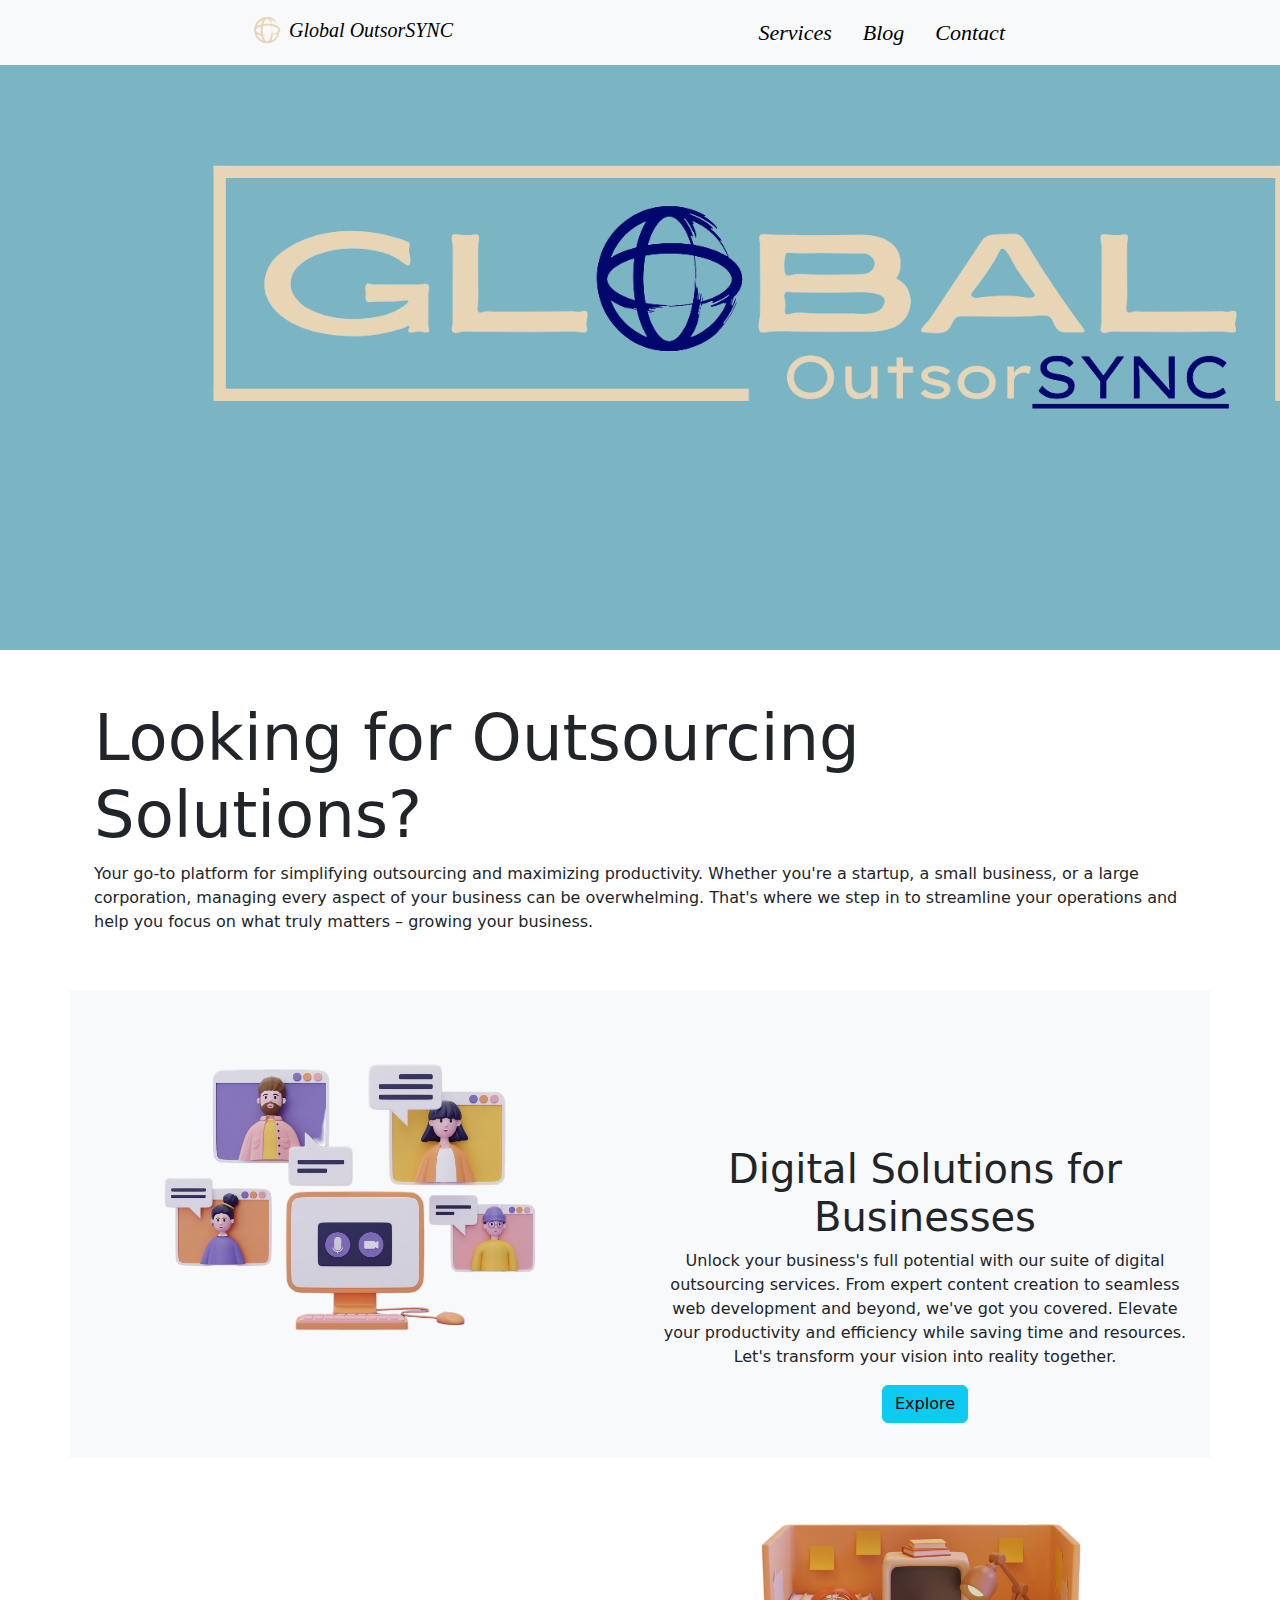
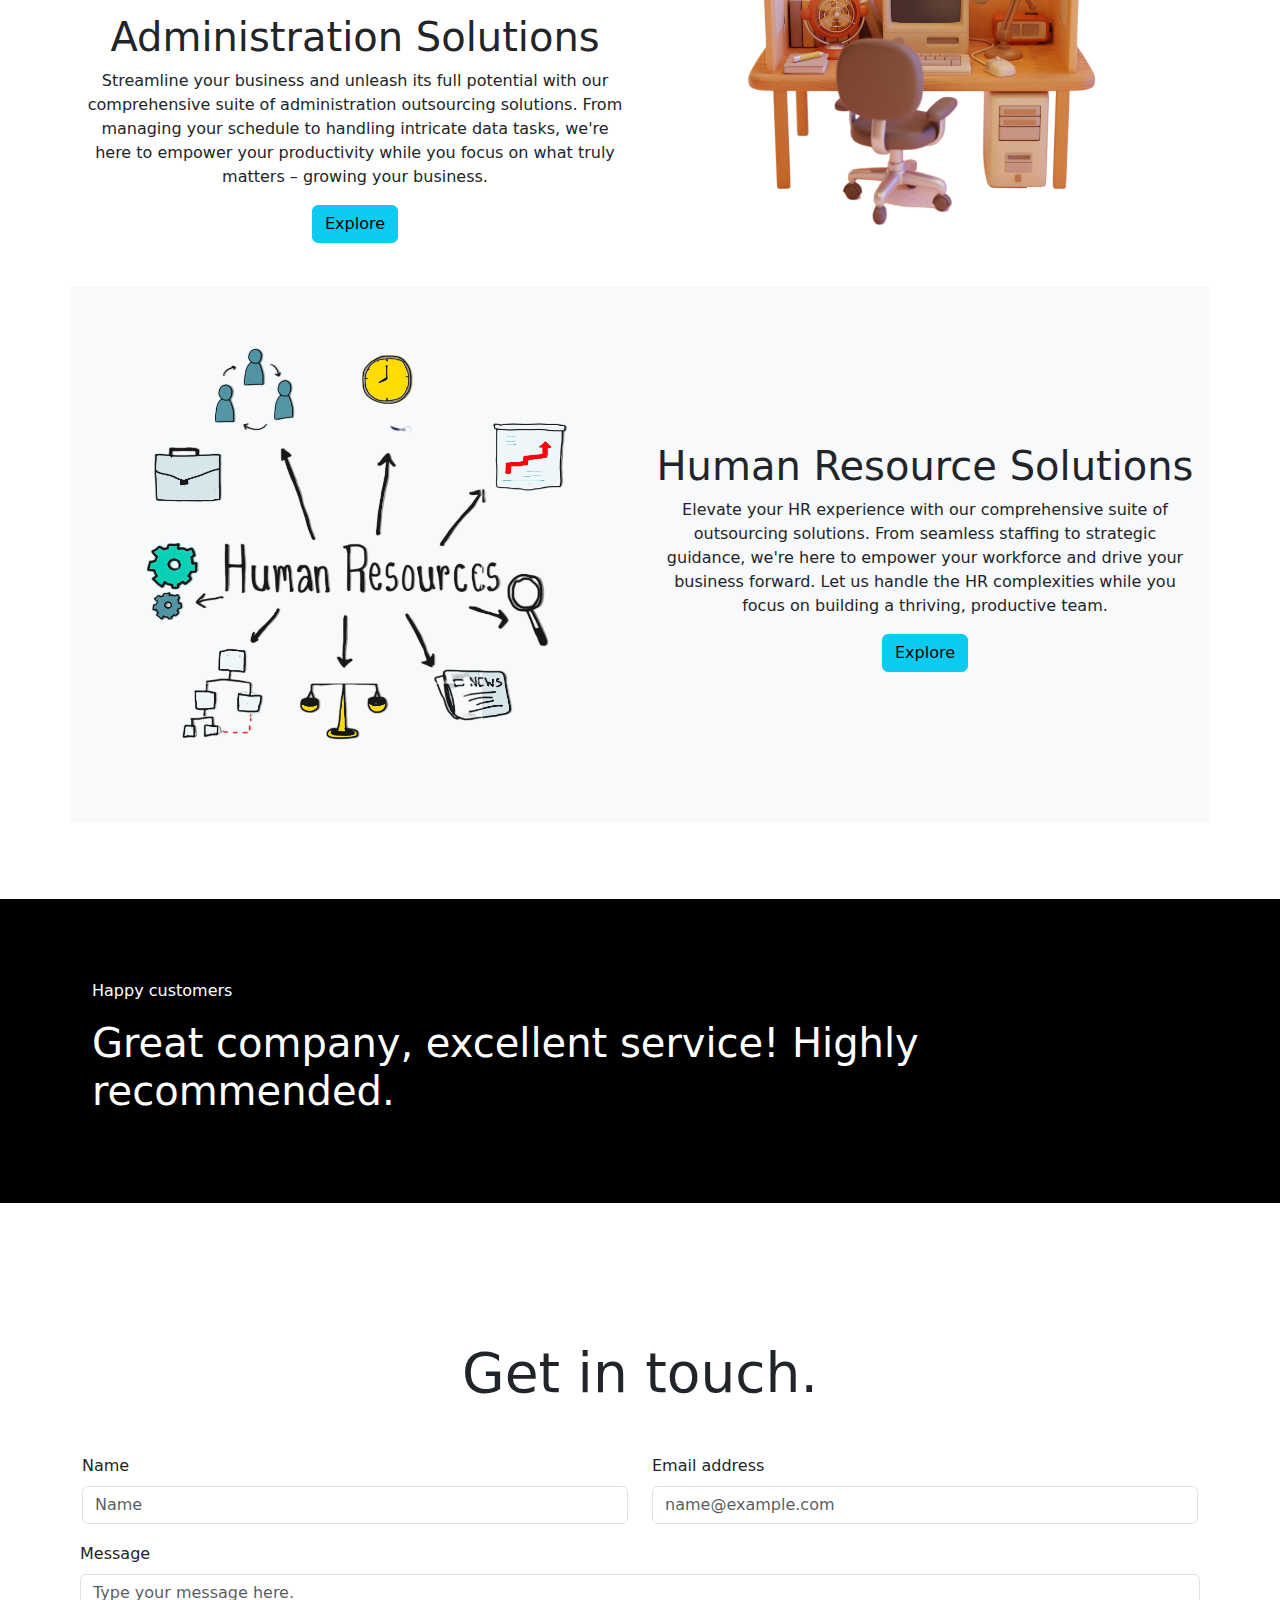
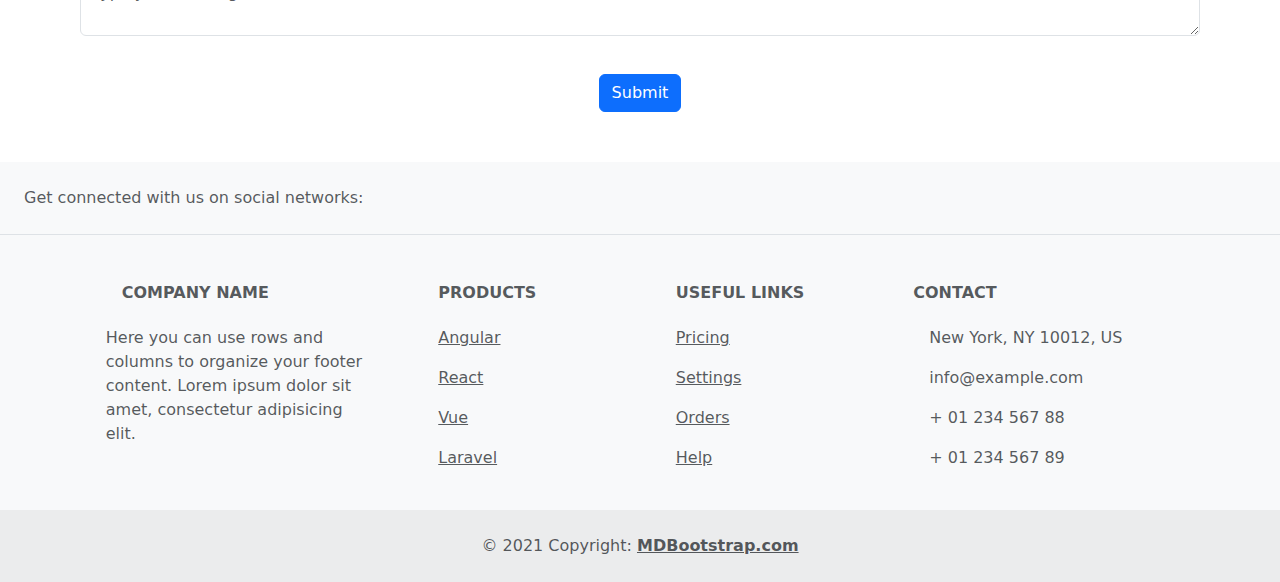
<file: index.html>
<!doctype html>
<html lang="en">

<head>
  <meta charset="utf-8">
  <meta name="viewport" content="width=device-width, initial-scale=1">
  <title>Global OutsorSYNC</title>
  <link rel="icon" type="image/x-icon" href="./Logo/digital_solution.png">
  <link href="https://cdn.jsdelivr.net/npm/bootstrap@5.3.3/dist/css/bootstrap.min.css" rel="stylesheet"
    integrity="sha384-QWTKZyjpPEjISv5WaRU9OFeRpok6YctnYmDr5pNlyT2bRjXh0JMhjY6hW+ALEwIH" crossorigin="anonymous">
  <link rel="stylesheet" href="./css/style.css">
</head>

<body>


  <!-- homepage -->
  <div class="sticky-top">
    <!-- nav starts -->
    <nav class="navbar navbar-expand-lg bg-light">
      <div class="container-fluid">
        <div class="left-content">
          <img class="nav-logo" src="./Logo/nav_bar_icon.png" alt="Bootstrap" width="30" height="30" href="#">
          <a class="navbar-brand" href="#">Global OutsorSYNC</a>
          <button class="navbar-toggler" type="button" data-bs-toggle="collapse"
            data-bs-target="#navbarSupportedContent" aria-controls="navbarSupportedContent" aria-expanded="false"
            aria-label="Toggle navigation">
            <span class="navbar-toggler-icon"></span>
          </button>
        </div>
        <div class="collapse navbar-collapse" id="navbarSupportedContent">
          <ul class="navbar-nav ms-auto mb-2 mb-lg-0">
            <li class="nav-item">
              <a class="nav-link active" aria-current="page" href="./services.html">
                <p class="hp1"> Services </p>
              </a>
            </li>
            <li class="nav-item">
              <a class="nav-link active" aria-current="page" href="#">
                <p class="hp1"> Blog </p>
              </a>
            </li>
            <li class="nav-item">
              <a class="nav-link active" aria-current="page" href="#">
                <p class="hp1"> Contact </p>
              </a>
            </li>
          </ul>
        </div>
      </div>
    </nav>
  </div>
  <!-- nav ends  -->


  <div class="main_hp_90">
    <div class="container">
      <div class="container sec3">
        <div class="row">
          <div class="col-sm-6 mb-3 mb-sm-0">
            <div>
              <div class="card-body-intro">
                <!-- <img src="./Logo/nav_bar_logo.png" alt="brand" class="img_head"> -->
              </div>
            </div>
          </div>
        </div>
      </div>
    </div>
  </div>














  <!-- section 2 -->
  <div class="container px-4 sec2">
    <div class="row">
      <div>
        <div class="card-body">
          <h1 class="display-3 sec_h2">Looking for Outsourcing Solutions?</h1>
          <p> Your go-to platform for simplifying outsourcing and maximizing productivity.
            Whether you're a startup, a small business, or a large corporation, managing every aspect of your
            business can be overwhelming. That's where we step in to streamline your operations and help you focus
            on what truly matters – growing your business.</p>
        </div>
      </div>
    </div>
  </div>









  <!-- section 2.5 -->



<!-- 

  <div class="expl_sec2_5">
    <center>
      <button type="button" onclick="window.location.href='./companyservices.html'" class="btn btn-info">Explore</button>
    </center>
  </div> -->











  <!-- section 3 -->
  <!--div class="container sec3 rsec3">
  <div class="row">
    <div class="col-sm-6 mb-3 mb-sm-0">
      <div class="card">
        <div class="card-body">
          <h5 class="card-title">Regular maintenance of the server.</h5>
          <p class="card-text">Regular server maintenance is essential for ensuring optimal performance, security, and
            reliability. </p>
          <a href="#" class="btn btn-info sec3-btn">Go somewhere</a>
        </div>
      </div>
    </div>
    <div class="col-sm-6">
      <div class="card">
        <div class="card-body">
          <h5 class="card-title">Cloud based servies.</h5>
          <p class="card-text">Our cloud-based services offer scalable, flexible solutions tailored to your business
            needs.</p>
          <a href="#" class="btn btn-info sec3-btn">Go somewhere</a>
        </div>
      </div>
    </div>
  </div>
</div -->



  <!-- section 4 - Digital Solutions Cont Left-->
  <div class="container sec4 bg-light">
    <div class="row">
      <div class="col-sm-6 mb-3 mb-sm-0">
        <div>
          <div class="card-body">
            <div class="p-3">
              <img src="./Logo/digital_solution.png" class="img-fluid" alt="...">
            </div>
          </div>
        </div>
      </div>
      <div class="col-sm-6 ">
        <div>
          <div class="card-body">
            <div class="para_s4">
              <p class="h1">Digital Solutions for Businesses</p>
              <p>Unlock your business's full potential with our suite of digital outsourcing services.
                From expert content creation to seamless web development and beyond, we've got
                you covered. Elevate your productivity and efficiency while saving time and resources.
                Let's transform your vision into reality together.</p>
              <div class="b4">
                <a href="#" class="btn btn-info">Explore</a>
              </div>
            </div>
          </div>
        </div>
      </div>
    </div>
  </div>



  <!-- section 4 - Admin Solutions Cont Right -->
  <div class="container sec41">
    <div class="row">
      <div class="col-sm-6 mb-3 mb-sm-0">
        <div>
          <div class="card-body">
            <div class="para_s41">
              <p class="h1">Administration Solutions</p>
              <p>Streamline your business and unleash its full potential with our comprehensive suite
                of administration outsourcing solutions. From managing your schedule to handling intricate
                data tasks, we're here to empower your productivity while you focus on what truly
                matters – growing your business.</p>
              <div class="b41">
                <a href="#" class="btn btn-info">Explore</a>
              </div>
            </div>
          </div>
        </div>
      </div>
      <div class="col-sm-6 ">
        <div>
          <div class="card-body">
            <div class="p-3">
              <img src="./Logo/admin.png" class="img-fluid" alt="...">
            </div>
          </div>
        </div>
      </div>
    </div>
  </div>


  <!-- section 4 - HR Solutions Cont Left-->
  <div class="container sec4 bg-light">
    <div class="row">
      <div class="col-sm-6 mb-3 mb-sm-0">
        <div>
          <div class="card-body">
            <div class="p-3">
              <img src="./Logo/HR.png" class="img-fluid" alt="..." height="auto" width="auto">
            </div>
          </div>
        </div>
      </div>
      <div class="col-sm-6 ">
        <div>
          <div class="card-body">
            <div class="para_s4">
              <p class="h1">Human Resource Solutions</p>
              <p>Elevate your HR experience with our comprehensive suite of outsourcing
                solutions. From seamless staffing to strategic guidance, we're here to empower
                your workforce and drive your business forward. Let us handle the HR complexities
                while you focus on building a thriving, productive team.</p>
              <div class="b4">
                <a href="#" class="btn btn-info">Explore</a>
              </div>
            </div>
          </div>
        </div>
      </div>
    </div>
  </div>






  <!-- section 5  code is avaiable in backup.html-->











  <!-- section 6 -->
  <div class="sec6">
    <div class="container">
      <p class="p6">Happy customers</p>
      <p class="h1">Great company, excellent service! Highly recommended.</p>
    </div>
  </div>








  <!-- section 7 available in backup -->







  <!-- section 8 -->
  <!-- get in touch -->

  <div class=" overflow-hidden sec8">
    <center class="gt_8">
      <p class="h3">Get in touch.</p>
    </center>

    <div class="container col-sm-6" style="padding-top: 10px; padding-bottom: 10px;">
      <div id="liveAlertPlaceholder"></div>
    </div>


    <form id="form" method="POST">
      <div class="container">
        <div class="row">
          <div class="col-sm-6 mb-3 mb-sm-0">
            <div>
              <div class="card-body">
                <label for="exampleFormControlInput1" class="form-label">Name</label>
                <input type="text" class="form-control" id="name" name="name" placeholder="Name">
              </div>
            </div>
          </div>
          <div class="col-sm-6">
            <div>
              <div class="card-body">
                <label for="exampleFormControlInput1" class="form-label">Email address</label>
                <input type="email" class="form-control" id="mail" name="email" placeholder="name@example.com">
              </div>
            </div>
          </div>
        </div>
      </div>


      <div class="container message">
        <label for="exampleFormControlInput1" class="form-label">Message</label>
        <textarea class="form-control" aria-label="With textarea" name="message" placeholder="Type your message here."
          id="msg"></textarea>
      </div>

      <center class="bs8">
        <button type="submit" class="btn btn-primary" id="submit-button" onclick="submitForm()">Submit</button>
      </center>
  </div>
  </form>







  <!-- footer -->
  <!-- Footer -->
  <footer class="text-center text-lg-start bg-body-tertiary text-muted">
    <!-- Section: Social media -->
    <section class="d-flex justify-content-center justify-content-lg-between p-4 border-bottom">
      <!-- Left -->
      <div class="me-5 d-none d-lg-block">
        <span>Get connected with us on social networks:</span>
      </div>
      <!-- Left -->

      <!-- Right -->
      <div>
        <a href="" class="me-4 text-reset">
          <i class="fab fa-facebook-f"></i>
        </a>
        <a href="" class="me-4 text-reset">
          <i class="fab fa-twitter"></i>
        </a>
        <a href="" class="me-4 text-reset">
          <i class="fab fa-google"></i>
        </a>
        <a href="" class="me-4 text-reset">
          <i class="fab fa-instagram"></i>
        </a>
        <a href="" class="me-4 text-reset">
          <i class="fab fa-linkedin"></i>
        </a>
        <a href="" class="me-4 text-reset">
          <i class="fab fa-github"></i>
        </a>
      </div>
      <!-- Right -->
    </section>
    <!-- Section: Social media -->

    <!-- Section: Links  -->
    <section class="">
      <div class="container text-center text-md-start mt-5">
        <!-- Grid row -->
        <div class="row mt-3">
          <!-- Grid column -->
          <div class="col-md-3 col-lg-4 col-xl-3 mx-auto mb-4">
            <!-- Content -->
            <h6 class="text-uppercase fw-bold mb-4">
              <i class="fas fa-gem me-3"></i>Company name
            </h6>
            <p>
              Here you can use rows and columns to organize your footer content. Lorem ipsum
              dolor sit amet, consectetur adipisicing elit.
            </p>
          </div>
          <!-- Grid column -->

          <!-- Grid column -->
          <div class="col-md-2 col-lg-2 col-xl-2 mx-auto mb-4">
            <!-- Links -->
            <h6 class="text-uppercase fw-bold mb-4">
              Products
            </h6>
            <p>
              <a href="#!" class="text-reset">Angular</a>
            </p>
            <p>
              <a href="#!" class="text-reset">React</a>
            </p>
            <p>
              <a href="#!" class="text-reset">Vue</a>
            </p>
            <p>
              <a href="#!" class="text-reset">Laravel</a>
            </p>
          </div>
          <!-- Grid column -->

          <!-- Grid column -->
          <div class="col-md-3 col-lg-2 col-xl-2 mx-auto mb-4">
            <!-- Links -->
            <h6 class="text-uppercase fw-bold mb-4">
              Useful links
            </h6>
            <p>
              <a href="#!" class="text-reset">Pricing</a>
            </p>
            <p>
              <a href="#!" class="text-reset">Settings</a>
            </p>
            <p>
              <a href="#!" class="text-reset">Orders</a>
            </p>
            <p>
              <a href="#!" class="text-reset">Help</a>
            </p>
          </div>
          <!-- Grid column -->

          <!-- Grid column -->
          <div class="col-md-4 col-lg-3 col-xl-3 mx-auto mb-md-0 mb-4">
            <!-- Links -->
            <h6 class="text-uppercase fw-bold mb-4">Contact</h6>
            <p><i class="fas fa-home me-3"></i> New York, NY 10012, US</p>
            <p>
              <i class="fas fa-envelope me-3"></i>
              info@example.com
            </p>
            <p><i class="fas fa-phone me-3"></i> + 01 234 567 88</p>
            <p><i class="fas fa-print me-3"></i> + 01 234 567 89</p>
          </div>
          <!-- Grid column -->
        </div>
        <!-- Grid row -->
      </div>
    </section>
    <!-- Section: Links  -->

    <!-- Images
    <a href="https://www.freepik.com/free-photo/retro-computer-desk-arrangement_39353325.htm#fromView=search&page=1&position=2&uuid=7155a934-ab0e-440d-9307-993a0ef96915">Image by freepik</a>
    <a href="https://www.freepik.com/free-photo/3d-rendering-people-avatars-zoom-call_30118497.htm#fromView=search&page=1&position=18&uuid=223efc90-497f-4512-94bd-80ae01746c7b">Image by pikisuperstar on Freepik</a>
    <a href="https://www.freepik.com/free-photo/human-resources-symbols-concrete-background_17057532.htm#fromView=search&page=2&position=2&uuid=76c627cf-ae63-44be-b008-3bd9b72143d7">Image by rawpixel.com on Freepik</a>
  
  
  
  
  
  
  
  
  -->

    <!-- Copyright -->
    <div class="text-center p-4" style="background-color: rgba(0, 0, 0, 0.05);">
      © 2021 Copyright:
      <a class="text-reset fw-bold" href="https://mdbootstrap.com/">MDBootstrap.com</a>
    </div>
    <!-- Copyright -->
  </footer>
  <!-- Footer -->



  <script src="https://cdn.jsdelivr.net/npm/bootstrap@5.3.3/dist/js/bootstrap.bundle.min.js"
    integrity="sha384-YvpcrYf0tY3lHB60NNkmXc5s9fDVZLESaAA55NDzOxhy9GkcIdslK1eN7N6jIeHz"
    crossorigin="anonymous"></script>








  <!-- script part will come here. -->

  <script>
    document.getElementById("form").addEventListener("submit", function (e) {
      console.log("entered in script");
      e.preventDefault(); // Prevent the default form submission

      // Collect the form data
      var formData = new FormData(this);
      var keyValuePairs = [];
      for (var pair of formData.entries()) {
        keyValuePairs.push(pair[0] + "=" + pair[1]);
      }

      var formDataString = keyValuePairs.join("&");

      console.log(keyValuePairs);

      // Send a POST request to your Google Apps Script
      fetch(
        "https://script.google.com/macros/s/AKfycbz3OHf3pc3aytPWy-HxFsMCza_LuXbh8O7U7EWZc48nR8HSW6z2ZWeRdXJBZfXDyTKqeg/exec",
        {
          redirect: "follow",
          method: "POST",
          body: formDataString,
          headers: {
            "Content-Type": "text/plain;charset=utf-8",
          },
        }
      )
        .then(function (response) {
          // Check if the request was successful
          if (response) {
            return response; // Assuming your script returns JSON response
          } else {
            throw new Error("Failed to submit the form.");
          }
        })
        .then(function (data) {
          // Display a success message

          setTimeout(function () {
            document.getElementById("message").textContent = "";
            document.getElementById("message").style.display = "none";
          }, 2600);
        })
        .catch(function (error) {
          // Handle errors, you can display an error message here
          console.error(error);
          document.getElementById("message").textContent =
            "An error occurred while submitting the form.";
          document.getElementById("message").style.display = "block";
        });
    });





    const alertPlaceholder = document.getElementById('liveAlertPlaceholder')
    const appendAlert = (message, type) => {
      const wrapper = document.createElement('div')
      wrapper.innerHTML = [
        `<div class="alert alert-${type} alert-dismissible" role="alert">`,
        `   <div>${message}</div>`,
        '   <button type="button" class="btn-close" data-bs-dismiss="alert" aria-label="Close"></button>',
        '</div>'
      ].join('')

      alertPlaceholder.append(wrapper)
    }

    const alertTrigger = document.getElementById('submit-button')
    if (alertTrigger) {
      alertTrigger.addEventListener('click', () => {
        appendAlert('Your message sent succesfully!', 'success')
      })
    }
  </script>








</body>

</html>
</file>
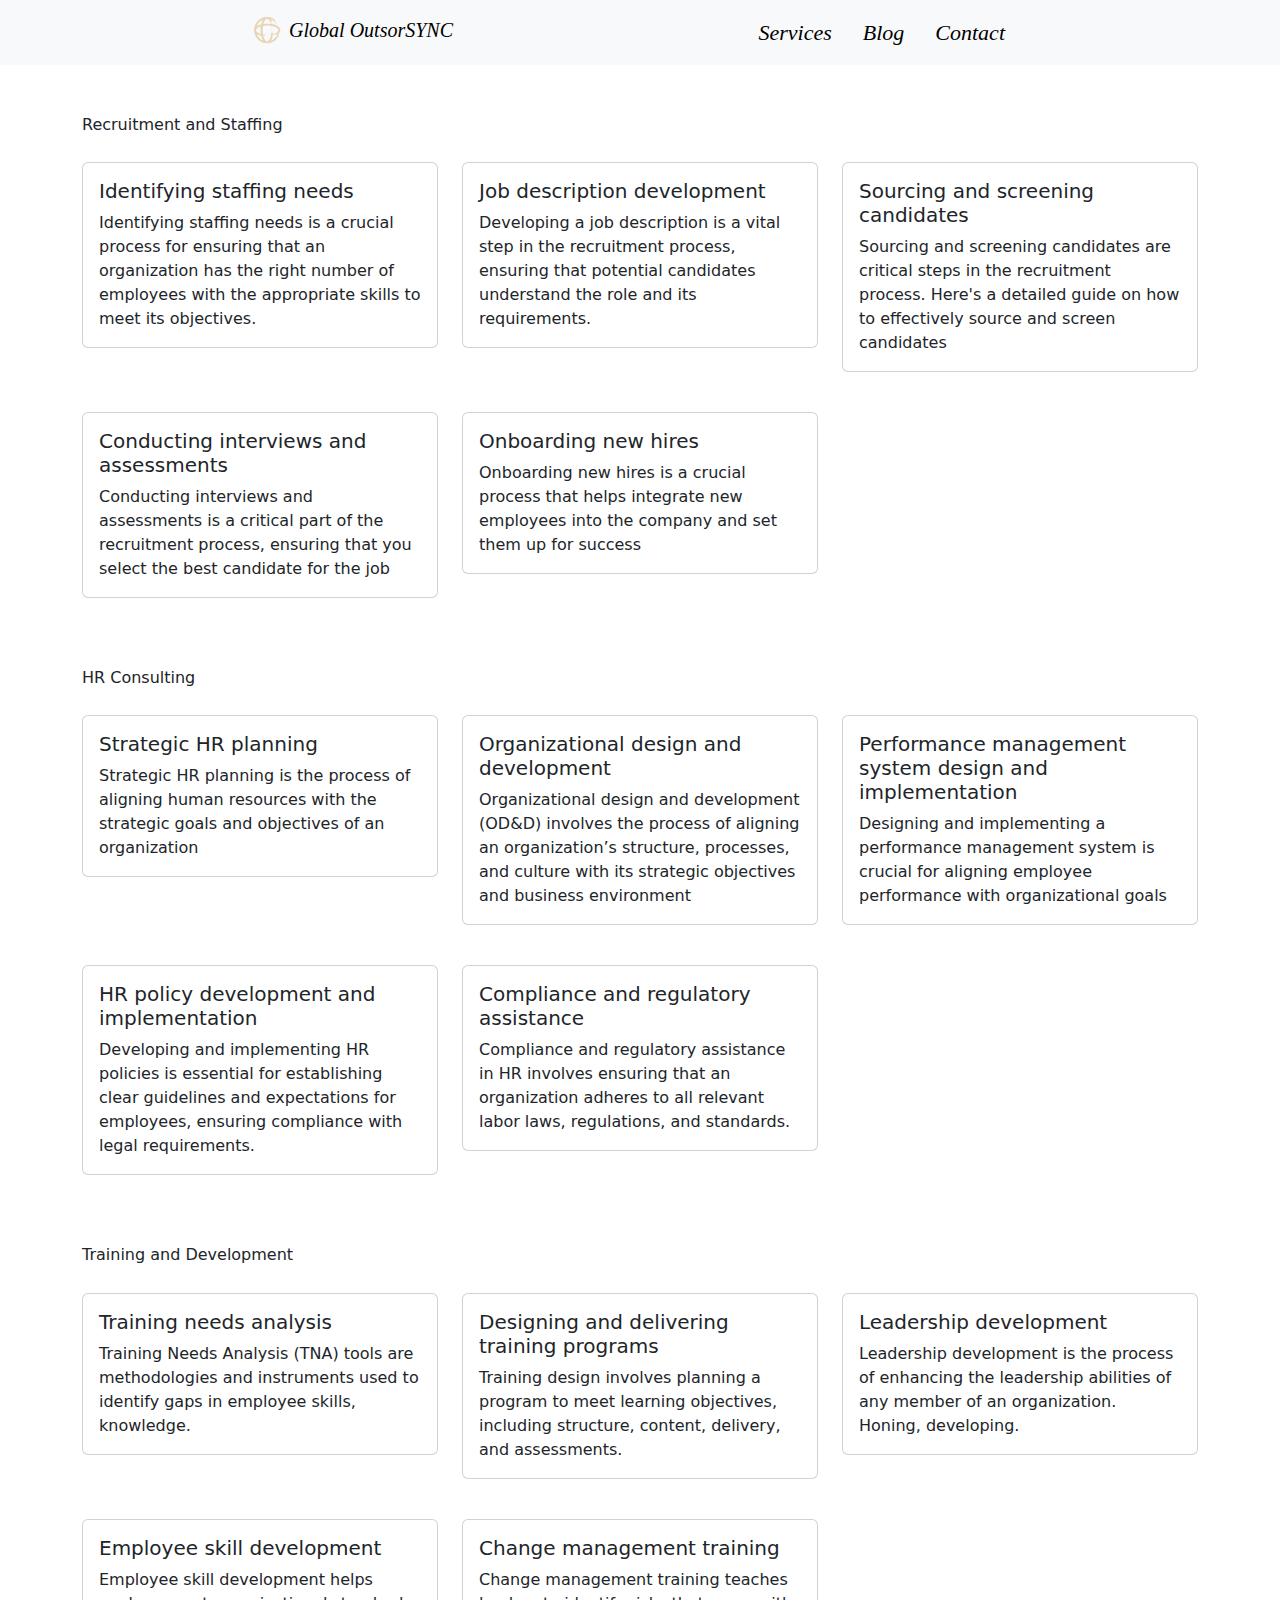
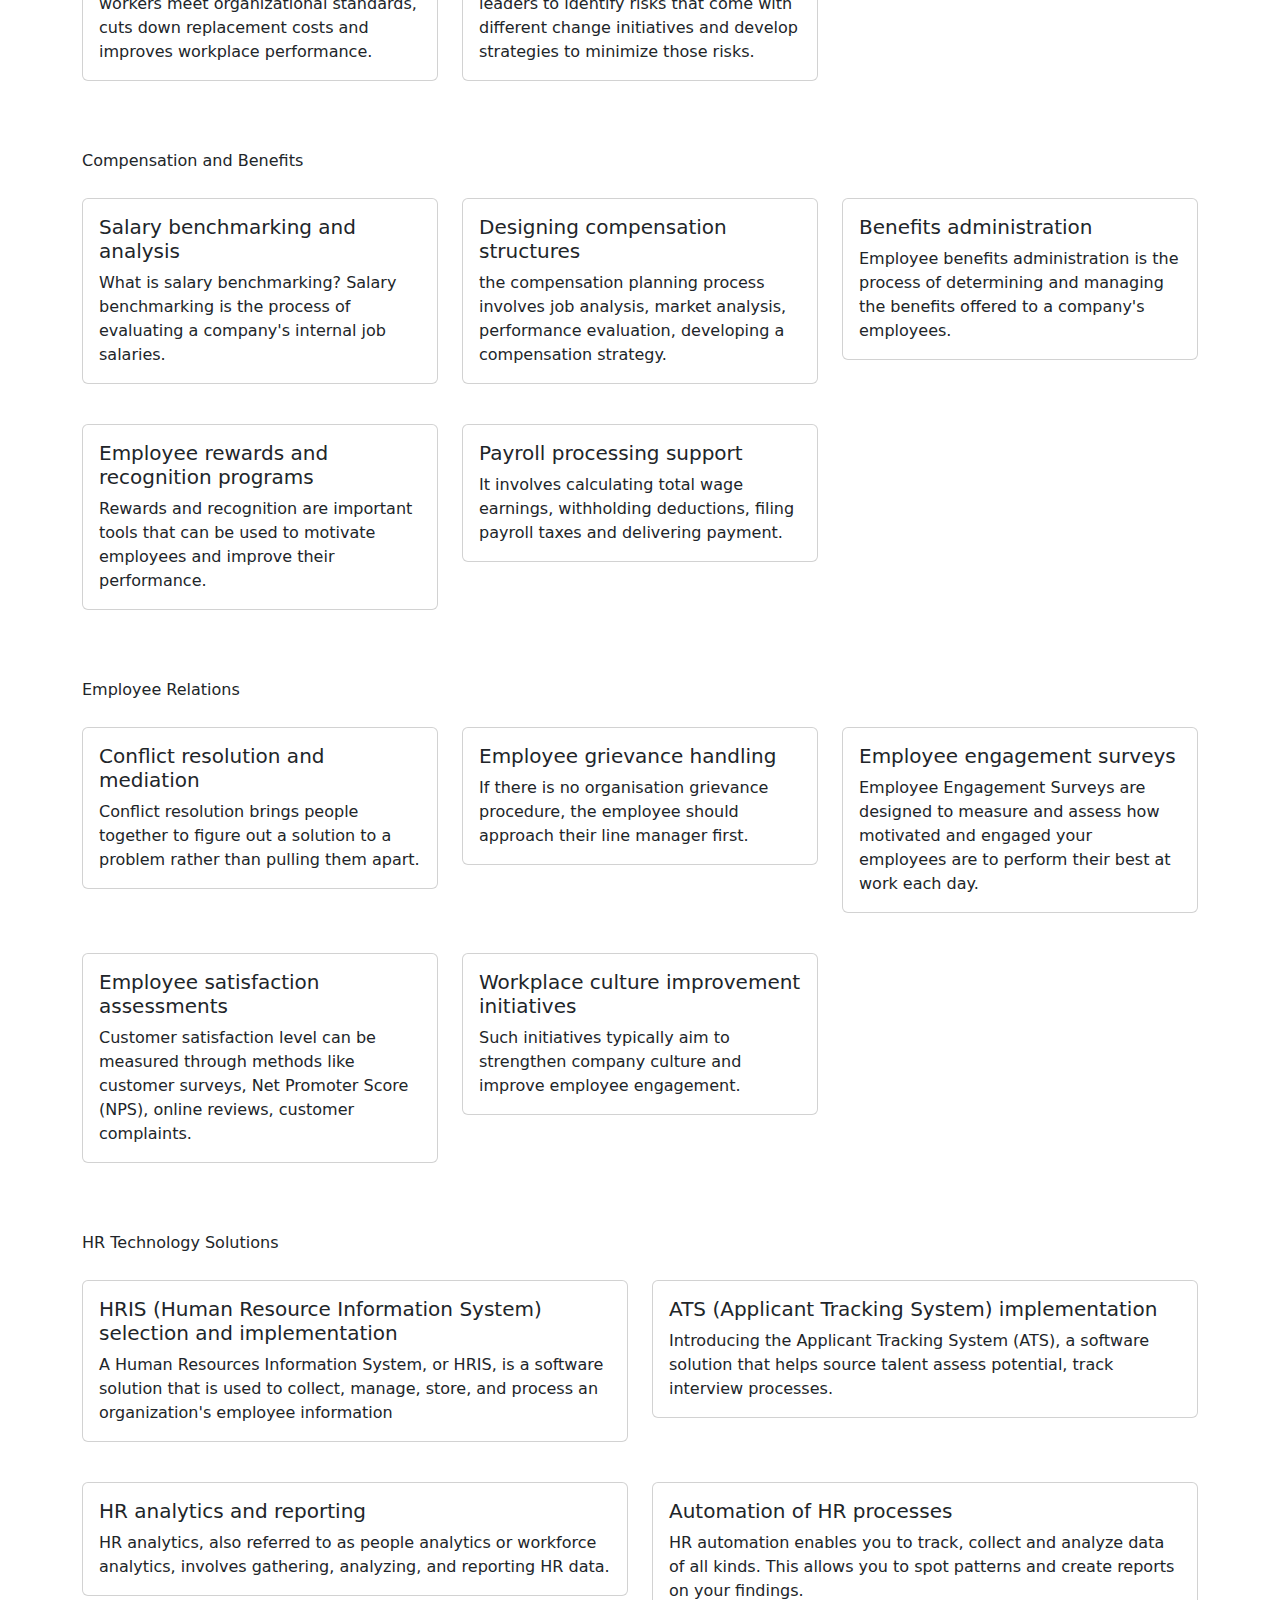
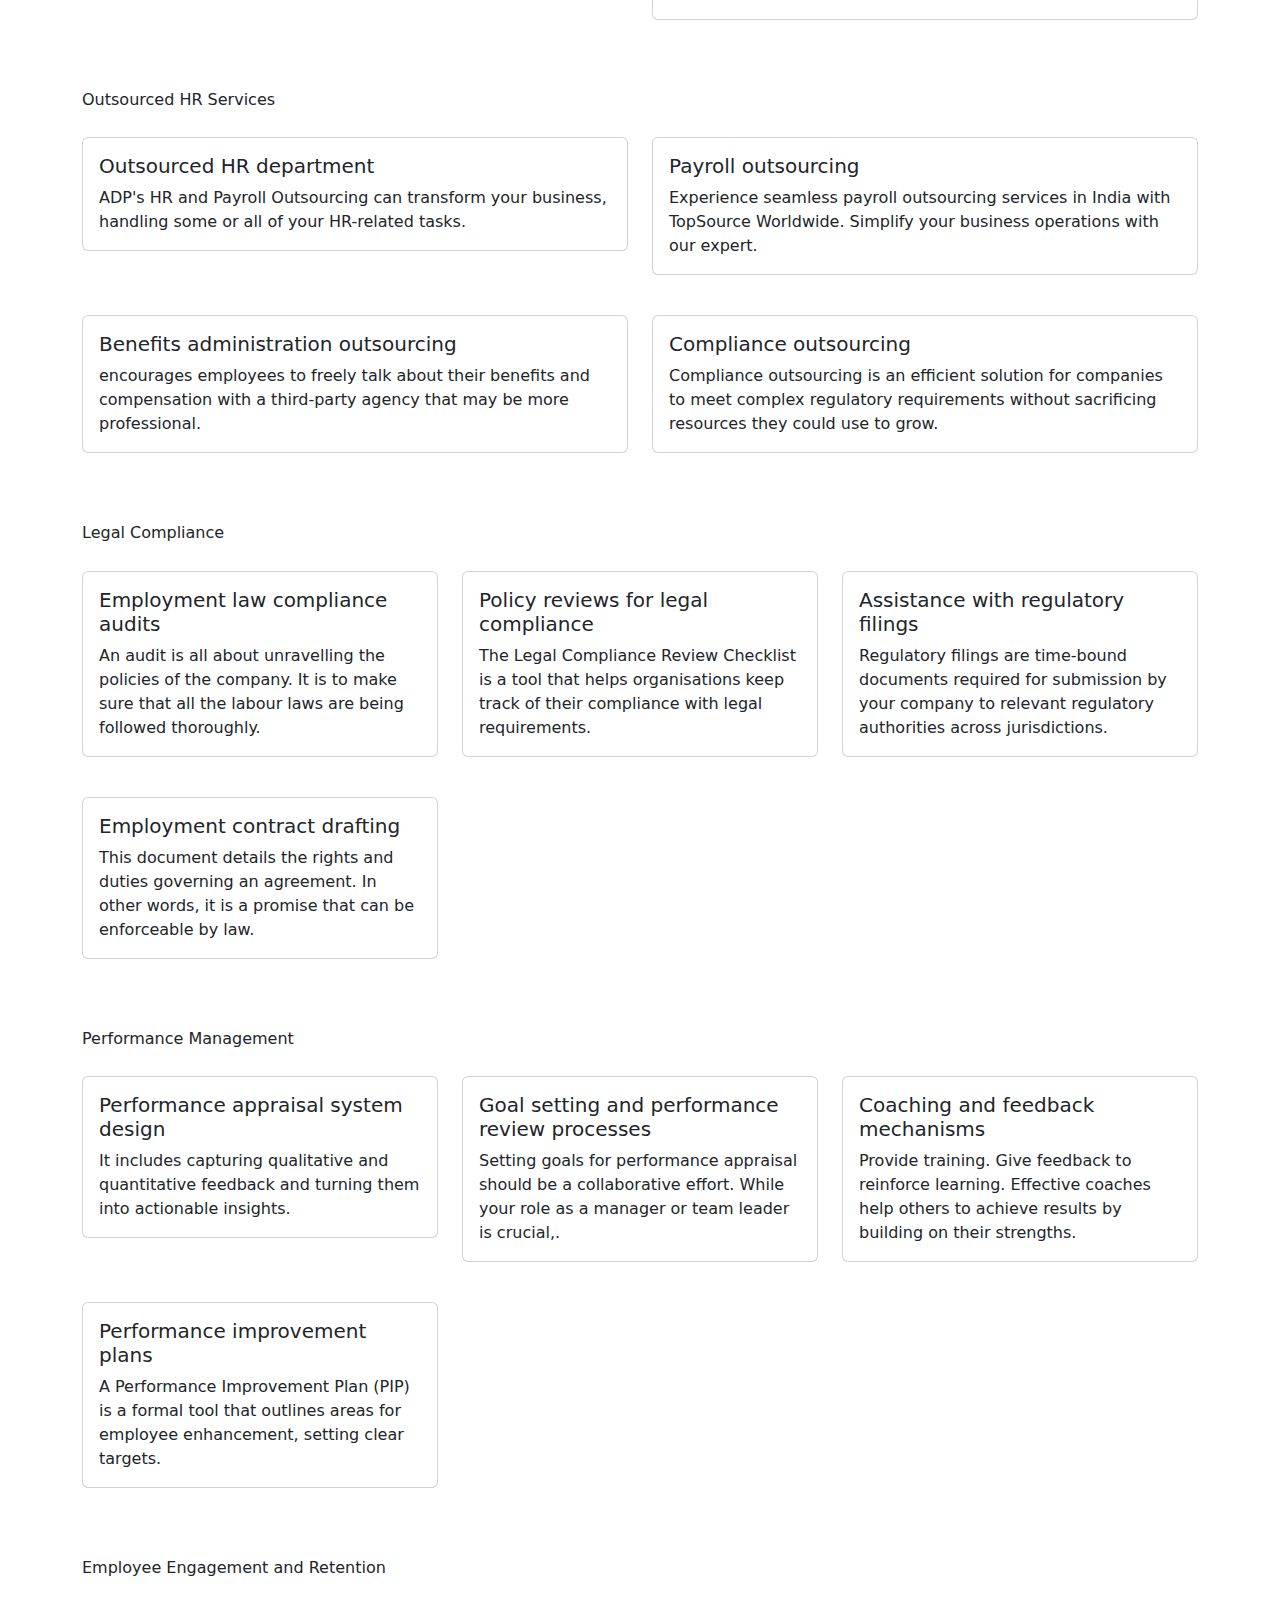
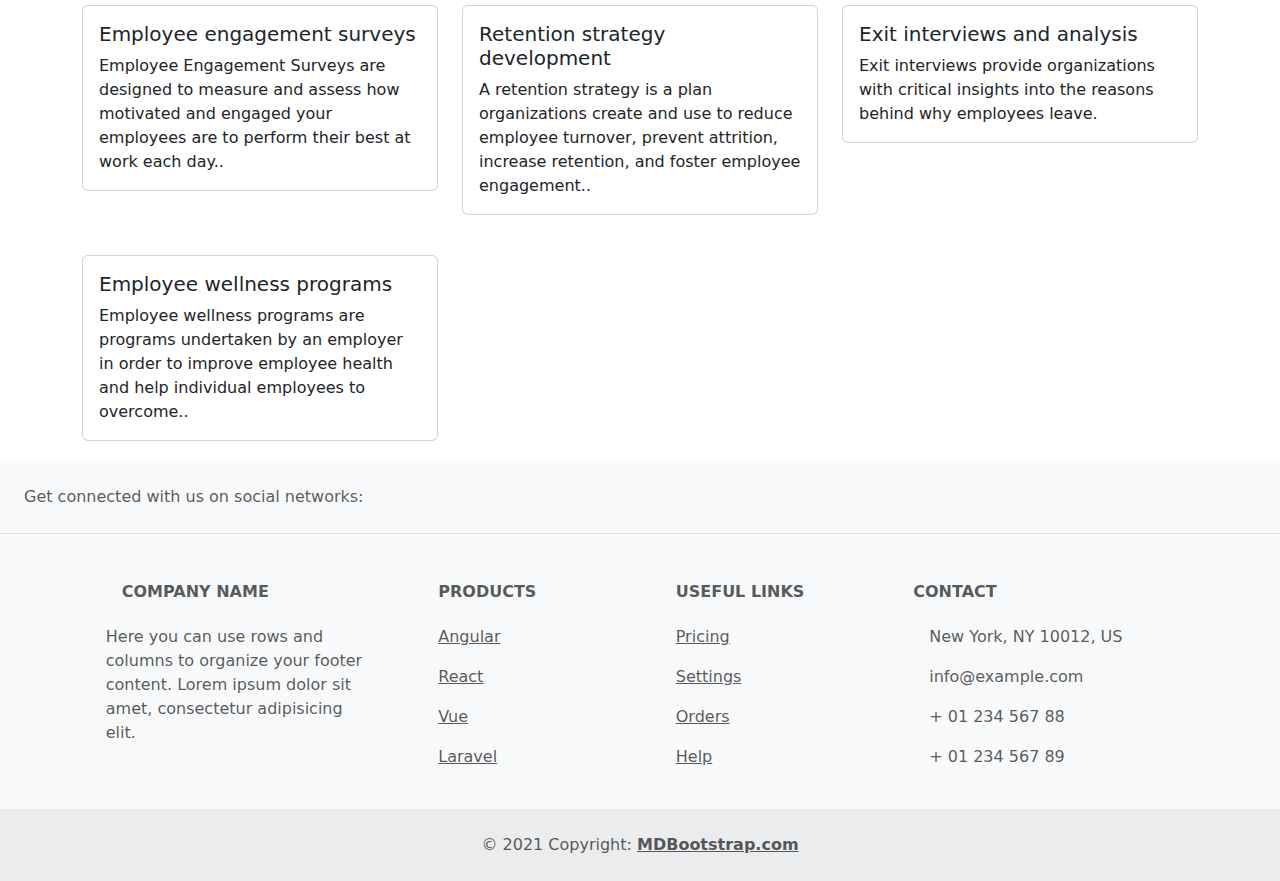
<file: companyservices.html>
<!doctype html>
<html lang="en">

<head>
    <meta charset="utf-8">
    <meta name="viewport" content="width=device-width, initial-scale=1">
    <title>Bootstrap demo</title>
    <link href="https://cdn.jsdelivr.net/npm/bootstrap@5.3.3/dist/css/bootstrap.min.css" rel="stylesheet"
        integrity="sha384-QWTKZyjpPEjISv5WaRU9OFeRpok6YctnYmDr5pNlyT2bRjXh0JMhjY6hW+ALEwIH" crossorigin="anonymous">
</head>


    <link rel="stylesheet" href="./css/style.css">

<body>



    <style>
        .card{
            margin-top: 20px;
            margin-bottom: 20px;
        }
        .h6{
            margin-top: 50px;
        }
    </style>






    <!-- nav section -->
     <!-- nav starts -->
    <nav class="navbar navbar-expand-lg bg-light">
      <div class="container-fluid">
        <div class="left-content">
          <img class="nav-logo" src="./Logo/nav_bar_icon.png" alt="Bootstrap" width="30" height="30" href="#">
          <a class="navbar-brand" href="#">Global OutsorSYNC</a>
          <button class="navbar-toggler" type="button" data-bs-toggle="collapse"
          data-bs-target="#navbarSupportedContent" aria-controls="navbarSupportedContent" aria-expanded="false"
          aria-label="Toggle navigation">
          <span class="navbar-toggler-icon"></span>
          </button>
        </div>
        <div class="collapse navbar-collapse" id="navbarSupportedContent">
          <ul class="navbar-nav ms-auto mb-2 mb-lg-0">
            <li class="nav-item">
              <a class="nav-link active" aria-current="page" href="./services.html">
                <p class="hp1"> Services </p>
              </a>
            </li>
            <li class="nav-item">
              <a class="nav-link active" aria-current="page" href="#">
                <p class="hp1"> Blog </p>
              </a>
            </li>
            <li class="nav-item">
              <a class="nav-link active" aria-current="page" href="#">
                <p class="hp1"> Contact </p>
              </a>
            </li>
          </ul>
        </div>
      </div>
    </nav>
  </div>





    <!-- sec-1 -->
    <div class="container">

        <p class="h6">Recruitment and Staffing</p>


        <div class="row">

            <div class="col-sm-4 mb-3 mb-sm-0">
                <div class="card">
                    <div class="card-body">
                        <h5 class="card-title">Identifying staffing needs</h5>
                        <p class="card-text">Identifying staffing needs is a crucial process for ensuring that an
                            organization has the right number of employees with the appropriate skills to meet its
                            objectives. </p>
                    </div>
                </div>
            </div>
            <div class="col-sm-4">
                <div class="card">
                    <div class="card-body">
                        <h5 class="card-title">Job description development</h5>
                        <p class="card-text">
                            Developing a job description is a vital step in the recruitment process, ensuring that
                            potential candidates understand the role and its requirements.</p>
                    </div>
                </div>
            </div>
            <div class="col-sm-4">
                <div class="card">
                    <div class="card-body">
                        <h5 class="card-title">Sourcing and screening candidates</h5>
                        <p class="card-text">Sourcing and screening candidates are critical steps in the recruitment
                            process. Here's a detailed guide on how to effectively source and screen candidates</p>
                    </div>
                </div>
            </div>
            <div class="col-sm-4">
                <div class="card">
                    <div class="card-body">
                        <h5 class="card-title">Conducting interviews and assessments</h5>
                        <p class="card-text">
                            Conducting interviews and assessments is a critical part of the recruitment process,
                            ensuring that you select the best candidate for the job</p>
                    </div>
                </div>
            </div>
            <div class="col-sm-4">
                <div class="card">
                    <div class="card-body">
                        <h5 class="card-title">Onboarding new hires</h5>
                        <p class="card-text">Onboarding new hires is a crucial process that helps integrate new
                            employees into the company and set them up for success</p>
                    </div>
                </div>
            </div>


        </div>

    </div>








    <!-- sec-2 -->
    <div class="container">

        <p class="h6">HR Consulting</p>


        <div class="row">

            <div class="col-sm-4 mb-3 mb-sm-0">
                <div class="card">
                    <div class="card-body">
                        <h5 class="card-title">Strategic HR planning</h5>
                        <p class="card-text">Strategic HR planning is the process of aligning human resources with the
                            strategic goals and objectives of an organization</p>
                    </div>
                </div>
            </div>
            <div class="col-sm-4">
                <div class="card">
                    <div class="card-body">
                        <h5 class="card-title">Organizational design and development</h5>
                        <p class="card-text">Organizational design and development (OD&D) involves the process of
                            aligning an organization’s structure, processes, and culture with its strategic objectives
                            and business environment</p>
                    </div>
                </div>
            </div>
            <div class="col-sm-4">
                <div class="card">
                    <div class="card-body">
                        <h5 class="card-title">Performance management system design and implementation</h5>
                        <p class="card-text">Designing and implementing a performance management system is crucial for
                            aligning employee performance with organizational goals</p>
                    </div>
                </div>
            </div>
            <div class="col-sm-4">
                <div class="card">
                    <div class="card-body">
                        <h5 class="card-title">HR policy development and implementation</h5>
                        <p class="card-text">Developing and implementing HR policies is essential for establishing clear
                            guidelines and expectations for employees, ensuring compliance with legal requirements.</p>
                    </div>
                </div>
            </div>
            <div class="col-sm-4">
                <div class="card">
                    <div class="card-body">
                        <h5 class="card-title">Compliance and regulatory assistance</h5>
                        <p class="card-text">Compliance and regulatory assistance in HR involves ensuring that an organization adheres to all relevant labor laws, regulations, and standards.</p>
                    </div>
                </div>
            </div>


        </div>

    </div>







    <!-- sec-3 -->
    <div class="container">

        <p class="h6">Training and Development</p>


        <div class="row">

            <div class="col-sm-4 mb-3 mb-sm-0">
                <div class="card">
                    <div class="card-body">
                        <h5 class="card-title">Training needs analysis</h5>
                        <p class="card-text">Training Needs Analysis (TNA) tools are methodologies and instruments used to identify gaps in employee skills, knowledge.</p>
                    </div>
                </div>
            </div>
            <div class="col-sm-4">
                <div class="card">
                    <div class="card-body">
                        <h5 class="card-title">Designing and delivering training programs</h5>
                        <p class="card-text">Training design involves planning a program to meet learning objectives, including structure, content, delivery, and assessments.</p>
                    </div>
                </div>
            </div>
            <div class="col-sm-4">
                <div class="card">
                    <div class="card-body">
                        <h5 class="card-title">Leadership development</h5>
                        <p class="card-text">Leadership development is the process of enhancing the leadership abilities of any member of an organization. Honing, developing.</p>
                    </div>
                </div>
            </div>
            <div class="col-sm-4">
                <div class="card">
                    <div class="card-body">
                        <h5 class="card-title">Employee skill development</h5>
                        <p class="card-text"> Employee skill development helps workers meet organizational standards, cuts down replacement costs and improves workplace performance. </p>
                    </div>
                </div>
            </div>
            <div class="col-sm-4">
                <div class="card">
                    <div class="card-body">
                        <h5 class="card-title">Change management training</h5>
                        <p class="card-text">Change management training teaches leaders to identify risks that come with different change initiatives and develop strategies to minimize those risks.</p>
                    </div>
                </div>
            </div>


        </div>

    </div>









    <!-- sec-4 -->
    <div class="container">

        <p class="h6">Compensation and Benefits</p>


        <div class="row">

            <div class="col-sm-4 mb-3 mb-sm-0">
                <div class="card">
                    <div class="card-body">
                        <h5 class="card-title">Salary benchmarking and analysis</h5>
                        <p class="card-text">What is salary benchmarking? Salary benchmarking is the process of evaluating a company's internal job salaries.</p>
                    </div>
                </div>
            </div>
            <div class="col-sm-4">
                <div class="card">
                    <div class="card-body">
                        <h5 class="card-title">Designing compensation structures</h5>
                        <p class="card-text">the compensation planning process involves job analysis, market analysis, performance evaluation, developing a compensation strategy.</p>
                    </div>
                </div>
            </div>
            <div class="col-sm-4">
                <div class="card">
                    <div class="card-body">
                        <h5 class="card-title">Benefits administration</h5>
                        <p class="card-text">Employee benefits administration is the process of determining and managing the benefits offered to a company's employees.</p>
                    </div>
                </div>
            </div>
            <div class="col-sm-4">
                <div class="card">
                    <div class="card-body">
                        <h5 class="card-title">Employee rewards and recognition programs</h5>
                        <p class="card-text">Rewards and recognition are important tools that can be used to motivate employees and improve their performance.</p>
                    </div>
                </div>
            </div>
            <div class="col-sm-4">
                <div class="card">
                    <div class="card-body">
                        <h5 class="card-title">Payroll processing support</h5>
                        <p class="card-text">It involves calculating total wage earnings, withholding deductions, filing payroll taxes and delivering payment. </p>
                    </div>
                </div>
            </div>


        </div>

    </div>













    <!-- sec-5 -->
    <div class="container">

        <p class="h6">Employee Relations</p>


        <div class="row">

            <div class="col-sm-4 mb-3 mb-sm-0">
                <div class="card">
                    <div class="card-body">
                        <h5 class="card-title">Conflict resolution and mediation</h5>
                        <p class="card-text"> Conflict resolution brings people together to figure out a solution to a problem rather than pulling them apart. </p>
                    </div>
                </div>
            </div>
            <div class="col-sm-4">
                <div class="card">
                    <div class="card-body">
                        <h5 class="card-title">Employee grievance handling</h5>
                        <p class="card-text">If there is no organisation grievance procedure, the employee should approach their line manager first.</p>
                    </div>
                </div>
            </div>
            <div class="col-sm-4">
                <div class="card">
                    <div class="card-body">
                        <h5 class="card-title">Employee engagement surveys</h5>
                        <p class="card-text">Employee Engagement Surveys are designed to measure and assess how motivated and engaged your employees are to perform their best at work each day. </p>
                    </div>
                </div>
            </div>
            <div class="col-sm-4">
                <div class="card">
                    <div class="card-body">
                        <h5 class="card-title">Employee satisfaction assessments</h5>
                        <p class="card-text">Customer satisfaction level can be measured through methods like customer surveys, Net Promoter Score (NPS), online reviews, customer complaints.</p>
                    </div>
                </div>
            </div>
            <div class="col-sm-4">
                <div class="card">
                    <div class="card-body">
                        <h5 class="card-title">Workplace culture improvement initiatives</h5>
                        <p class="card-text">Such initiatives typically aim to strengthen company culture and improve employee engagement.</p>
                    </div>
                </div>
            </div>


        </div>

    </div>










    <!-- sec-6 -->
    <div class="container">

        <p class="h6">HR Technology Solutions</p>


        <div class="row">

            <div class="col-sm-6 mb-3 mb-sm-0">
                <div class="card">
                    <div class="card-body">
                        <h5 class="card-title">HRIS (Human Resource Information System) selection and implementation
                        </h5>
                        <p class="card-text">A Human Resources Information System, or HRIS, is a software solution that is used to collect, manage, store, and process an organization's employee information </p>
                    </div>
                </div>
            </div>
            <div class="col-sm-6">
                <div class="card">
                    <div class="card-body">
                        <h5 class="card-title">ATS (Applicant Tracking System) implementation</h5>
                        <p class="card-text">Introducing the Applicant Tracking System (ATS), a software solution that helps source talent assess potential, track interview processes.</p>
                    </div>
                </div>
            </div>
            <div class="col-sm-6">
                <div class="card">
                    <div class="card-body">
                        <h5 class="card-title">HR analytics and reporting</h5>
                        <p class="card-text">HR analytics, also referred to as people analytics or workforce analytics, involves gathering, analyzing, and reporting HR data.</p>
                    </div>
                </div>
            </div>
            <div class="col-sm-6">
                <div class="card">
                    <div class="card-body">
                        <h5 class="card-title">Automation of HR processes</h5>
                        <p class="card-text">HR automation enables you to track, collect and analyze data of all kinds. This allows you to spot patterns and create reports on your findings. </p>
                    </div>
                </div>
            </div>



        </div>

    </div>









    <!-- sec-7 -->
    <div class="container">

        <p class="h6">Outsourced HR Services</p>


        <div class="row">

            <div class="col-sm-6 mb-3 mb-sm-0">
                <div class="card">
                    <div class="card-body">
                        <h5 class="card-title">Outsourced HR department</h5>
                        <p class="card-text">ADP's HR and Payroll Outsourcing can transform your business, handling some or all of your HR-related tasks.</p>
                    </div>
                </div>
            </div>
            <div class="col-sm-6">
                <div class="card">
                    <div class="card-body">
                        <h5 class="card-title">Payroll outsourcing</h5>
                        <p class="card-text">Experience seamless payroll outsourcing services in India with TopSource Worldwide. Simplify your business operations with our expert.</p>
                    </div>
                </div>
            </div>
            <div class="col-sm-6">
                <div class="card">
                    <div class="card-body">
                        <h5 class="card-title">Benefits administration outsourcing</h5>
                        <p class="card-text">encourages employees to freely talk about their benefits and compensation with a third-party agency that may be more professional.</p>
                    </div>
                </div>
            </div>
            <div class="col-sm-6">
                <div class="card">
                    
                    <div class="card-body">
                        <h5 class="card-title">Compliance outsourcing</h5>
                        <p class="card-text">Compliance outsourcing is an efficient solution for companies to meet complex regulatory requirements without sacrificing resources they could use to grow.</p>
                    </div>
                </div>
            </div>



        </div>

    </div>











    <!-- sec-8 -->
    <div class="container">

        <p class="h6">Legal Compliance</p>


        <div class="row">

            <div class="col-sm-4 mb-3 mb-sm-0">
                <div class="card">
                    <div class="card-body">
                        <h5 class="card-title">Employment law compliance audits</h5>
                        <p class="card-text">An audit is all about unravelling the policies of the company. It is to make sure that all the labour laws are being followed thoroughly.</p>
                    </div>
                </div>
            </div>
            <div class="col-sm-4">
                <div class="card">
                    <div class="card-body">
                        <h5 class="card-title">Policy reviews for legal compliance</h5>
                        <p class="card-text">The Legal Compliance Review Checklist is a tool that helps organisations keep track of their compliance with legal requirements.</p>
                    </div>
                </div>
            </div>
            <div class="col-sm-4">
                <div class="card">
                    <div class="card-body">
                        <h5 class="card-title">Assistance with regulatory filings</h5>
                        <p class="card-text">Regulatory filings are time-bound documents required for submission by your company to relevant regulatory authorities across jurisdictions.</p>
                    </div>
                </div>
            </div>
            <div class="col-sm-4">
                <div class="card">
                    <div class="card-body">
                        <h5 class="card-title">Employment contract drafting</h5>
                        <p class="card-text">This document details the rights and duties governing an agreement. In other words, it is a promise that can be enforceable by law.</p>
                    </div>
                </div>
            </div>



        </div>

    </div>














    <!-- sec-9 -->
    <div class="container">

        <p class="h6">Performance Management</p>


        <div class="row">

            <div class="col-sm-4 mb-3 mb-sm-0">
                <div class="card">
                    <div class="card-body">
                        <h5 class="card-title">Performance appraisal system design</h5>
                        <p class="card-text">It includes capturing qualitative and quantitative feedback and turning them into actionable insights.</p>
                    </div>
                </div>
            </div>
            <div class="col-sm-4">
                <div class="card">
                    <div class="card-body">
                        <h5 class="card-title">Goal setting and performance review processes</h5>
                        <p class="card-text">Setting goals for performance appraisal should be a collaborative effort. While your role as a manager or team leader is crucial,.</p>
                    </div>
                </div>
            </div>
            <div class="col-sm-4">
                <div class="card">
                    <div class="card-body">
                        <h5 class="card-title">Coaching and feedback mechanisms</h5>
                        <p class="card-text">Provide training. Give feedback to reinforce learning. Effective coaches help others to achieve results by building on their strengths.</p>
                    </div>
                </div>
            </div>
            <div class="col-sm-4">
                <div class="card">
                    <div class="card-body">
                        <h5 class="card-title">Performance improvement plans</h5>
                        <p class="card-text">A Performance Improvement Plan (PIP) is a formal tool that outlines areas for employee enhancement, setting clear targets.</p>
                    </div>
                </div>
            </div>


        </div>

    </div>
















    <!-- sec-10 -->
    <div class="container">

        <p class="h6">Employee Engagement and Retention</p>


        <div class="row">

            <div class="col-sm-4 mb-3 mb-sm-0">
                <div class="card">
                    <div class="card-body">
                        <h5 class="card-title">Employee engagement surveys</h5>
                        <p class="card-text">Employee Engagement Surveys are designed to measure and assess how motivated and engaged your employees are to perform their best at work each day..</p>
                    </div>
                </div>
            </div>
            <div class="col-sm-4">
                <div class="card">
                    <div class="card-body">
                        <h5 class="card-title">Retention strategy development</h5>
                        <p class="card-text">A retention strategy is a plan organizations create and use to reduce employee turnover, prevent attrition, increase retention, and foster employee engagement..</p>
                    </div>
                </div>
            </div>
            <div class="col-sm-4">
                <div class="card">
                    <div class="card-body">
                        <h5 class="card-title">Exit interviews and analysis</h5>
                        <p class="card-text">Exit interviews provide organizations with critical insights into the reasons behind why employees leave.</p>
                    </div>
                </div>
            </div>
            <div class="col-sm-4">
                <div class="card">
                    <div class="card-body">
                        <h5 class="card-title">Employee wellness programs</h5>
                        <p class="card-text">Employee wellness programs are programs undertaken by an employer in order to improve employee health and help individual employees to overcome..</p>
                    </div>
                </div>
            </div>


        </div>

    </div>













    <!-- footer -->
<!-- Footer -->
<footer class="text-center text-lg-start bg-body-tertiary text-muted">
  <!-- Section: Social media -->
  <section class="d-flex justify-content-center justify-content-lg-between p-4 border-bottom">
    <!-- Left -->
    <div class="me-5 d-none d-lg-block">
      <span>Get connected with us on social networks:</span>
    </div>
    <!-- Left -->

    <!-- Right -->
    <div>
      <a href="" class="me-4 text-reset">
        <i class="fab fa-facebook-f"></i>
      </a>
      <a href="" class="me-4 text-reset">
        <i class="fab fa-twitter"></i>
      </a>
      <a href="" class="me-4 text-reset">
        <i class="fab fa-google"></i>
      </a>
      <a href="" class="me-4 text-reset">
        <i class="fab fa-instagram"></i>
      </a>
      <a href="" class="me-4 text-reset">
        <i class="fab fa-linkedin"></i>
      </a>
      <a href="" class="me-4 text-reset">
        <i class="fab fa-github"></i>
      </a>
    </div>
    <!-- Right -->
  </section>
  <!-- Section: Social media -->

  <!-- Section: Links  -->
  <section class="">
    <div class="container text-center text-md-start mt-5">
      <!-- Grid row -->
      <div class="row mt-3">
        <!-- Grid column -->
        <div class="col-md-3 col-lg-4 col-xl-3 mx-auto mb-4">
          <!-- Content -->
          <h6 class="text-uppercase fw-bold mb-4">
            <i class="fas fa-gem me-3"></i>Company name
          </h6>
          <p>
            Here you can use rows and columns to organize your footer content. Lorem ipsum
            dolor sit amet, consectetur adipisicing elit.
          </p>
        </div>
        <!-- Grid column -->

        <!-- Grid column -->
        <div class="col-md-2 col-lg-2 col-xl-2 mx-auto mb-4">
          <!-- Links -->
          <h6 class="text-uppercase fw-bold mb-4">
            Products
          </h6>
          <p>
            <a href="#!" class="text-reset">Angular</a>
          </p>
          <p>
            <a href="#!" class="text-reset">React</a>
          </p>
          <p>
            <a href="#!" class="text-reset">Vue</a>
          </p>
          <p>
            <a href="#!" class="text-reset">Laravel</a>
          </p>
        </div>
        <!-- Grid column -->

        <!-- Grid column -->
        <div class="col-md-3 col-lg-2 col-xl-2 mx-auto mb-4">
          <!-- Links -->
          <h6 class="text-uppercase fw-bold mb-4">
            Useful links
          </h6>
          <p>
            <a href="#!" class="text-reset">Pricing</a>
          </p>
          <p>
            <a href="#!" class="text-reset">Settings</a>
          </p>
          <p>
            <a href="#!" class="text-reset">Orders</a>
          </p>
          <p>
            <a href="#!" class="text-reset">Help</a>
          </p>
        </div>
        <!-- Grid column -->

        <!-- Grid column -->
        <div class="col-md-4 col-lg-3 col-xl-3 mx-auto mb-md-0 mb-4">
          <!-- Links -->
          <h6 class="text-uppercase fw-bold mb-4">Contact</h6>
          <p><i class="fas fa-home me-3"></i> New York, NY 10012, US</p>
          <p>
            <i class="fas fa-envelope me-3"></i>
            info@example.com
          </p>
          <p><i class="fas fa-phone me-3"></i> + 01 234 567 88</p>
          <p><i class="fas fa-print me-3"></i> + 01 234 567 89</p>
        </div>
        <!-- Grid column -->
      </div>
      <!-- Grid row -->
    </div>
  </section>
  <!-- Section: Links  -->

  <!-- Images
    <a href="https://www.freepik.com/free-photo/retro-computer-desk-arrangement_39353325.htm#fromView=search&page=1&position=2&uuid=7155a934-ab0e-440d-9307-993a0ef96915">Image by freepik</a>
    <a href="https://www.freepik.com/free-photo/3d-rendering-people-avatars-zoom-call_30118497.htm#fromView=search&page=1&position=18&uuid=223efc90-497f-4512-94bd-80ae01746c7b">Image by pikisuperstar on Freepik</a>
    <a href="https://www.freepik.com/free-photo/human-resources-symbols-concrete-background_17057532.htm#fromView=search&page=2&position=2&uuid=76c627cf-ae63-44be-b008-3bd9b72143d7">Image by rawpixel.com on Freepik</a>
  
  
  
  
  
  
  
  
  -->

  <!-- Copyright -->
  <div class="text-center p-4" style="background-color: rgba(0, 0, 0, 0.05);">
    © 2021 Copyright:
    <a class="text-reset fw-bold" href="https://mdbootstrap.com/">MDBootstrap.com</a>
  </div>
  <!-- Copyright -->
</footer>
<!-- Footer -->















    <script src="https://cdn.jsdelivr.net/npm/bootstrap@5.3.3/dist/js/bootstrap.bundle.min.js"
        integrity="sha384-YvpcrYf0tY3lHB60NNkmXc5s9fDVZLESaAA55NDzOxhy9GkcIdslK1eN7N6jIeHz"
        crossorigin="anonymous"></script>
</body>

</html>
</file>
<file: css/style.css>
/* section 0 */
@media only screen and (min-width: 600px){
    .card-body-intro{
        content: url("../Logo/nav_bar_logo.png");
        width: auto;
        height:300px;
    }
}

@media only screen and (max-width: 600px){
	.card-body-intro{
        content: url("../Logo/nav_bar_logo.png");
        width:90%;
        height:80px;
    }
}




/* section 2 */
.sec2{
    padding-top: 50px;
    padding-bottom: 40px;
}
@media only screen and (max-width: 600px){
	.sec_h2{
        color: #00076D;
        font-weight:400;
    }
}



/* section 2.5 */
.expl_sec2_5{
    margin-top: 40px;
    margin-bottom: 40px;
}

.btn-custom{
    margin: 10px 0px;
}

.new-btn-custom{
    height: 100%;
    width: 100%;
}


.sec2 .p2{
    /* background-color: red; */
    margin-top: 30px;
}

@media only screen and (max-width: 600px){
	.p2{
        visibility: hidden;
        display: none;
    }
    /* universal card styling */
    .r_card{
        width: 22rem;
    }
}

@media only screen and (max-width: 450px){
    .r_card{
        width: 350px;
    }
}
@media only screen and (max-width: 350px){
    .r_card{
        width: 200px;
    }
}









/* section 3 */
.sec3{
    padding: 20px 40px 10px 40px;
    color: white;
}
.but_card_s3{
    background-color: #7BB4C3;
}
.but_cardt_s3{
    color: #00076D;
}
@media only screen and (max-width: 700px){
	.rsec3{
        margin-top: 5px;
    }

    .sec3-btn{
        display: block;
        text-align: center;
    }
}






/* section 4 content left*/
.sec4{
    padding-top: 20px;
    padding-bottom: 35px;
}
.para_s4{
    margin-top: 15vh;
    text-align: center;
}
@media only screen and (max-width: 600px){
	.para_s4{
        margin-top: -2vh;
    }
    .b4{
        /* background-color: red; */
        display: flex;
        justify-content: center;
        align-items: center;
    }
}

/* section 4 content right*/
.sec41{
  padding-top: 20px;
  padding-bottom: 35px;
}
.para_s41{
  margin-top: 15vh;
  text-align: center;
}
@media only screen and (max-width: 600px){
.para_s41{
      margin-top: -2vh;
  }
  .b41{
      /* background-color: red; */
      display: flex;
      justify-content: center;
      align-items: center;
  }
}









/* section 5 */
.sec5{
    padding-top: 40px;
    padding-bottom: 40px;
}

@media only screen and (min-width: 600px){
    .crd5{
        margin-top: 55px;
    }
}

@media only screen and (max-width: 600px){
    .p-3 > .but_card_s3{
        margin: auto;
    }
}







/* section 6 */
.sec6{
    background-color: black;
    color: white;
    padding: 80px;
    margin-top: 6vw;
    margin-bottom: 6vw;
}









/* section 7 */
.sec7{
    padding-top: 50px;
}

.hs7{
    padding-top: 10px;
}
.hs7 p{
    padding-top: 3px;
}
.ph7{
    font-weight: 500;
    font-size: 22px;
    padding-top: 10px;
    padding-bottom: 10px;
}












/* section 8 */
.sec8{
    padding-top: 20px;
    padding-bottom: 40px;
}

.bs8{
    padding-top: 20px;
    padding-bottom: 10px;
}
.gt_8{
    padding-top: 40px;
    padding-bottom: 20px;
}
.gt_8 p{
    font-size: 55px;
}

.message{
    padding: 18px 10px;
}

@media only screen and (max-width: 600px){
    .sec8 > .gt_8 > p{
        font-size: 48px;
    }
}









/* hompage */
.main_hp_90{
  background-color: #7BB4C3;
  height: 65vh;
}
.hp1{
    color: black;
    margin: auto;
    font-style: italic;
    font-family: garamond;
    font-size: 22px;
    margin-right: 15px;
}
@media only screen and (max-width: 600px){
	.main_hp_90{
        height: 40vh;
    }
}

.card-body-intro{
  margin-top: 3rem;
}





.navbar-brand{
    font-style: italic;
    font-family: garamond;
    font-size: 22xp;
    color: black;
    margin-left: 2px;
}
@media only screen and (max-width: 600px){
	.navbar-brand{
        
        margin-left: -13rem;
    }

}





.collapse{
  margin-right: 15rem;
}

.left-content{
    margin-left: 15rem;
}

.nav-logo{
  margin-bottom: 4.5px;
}
@media only screen and (max-width: 600px){
	.nav-logo{
        visibility: hidden;
        /* background-color: red; */
    }

}
</file>
